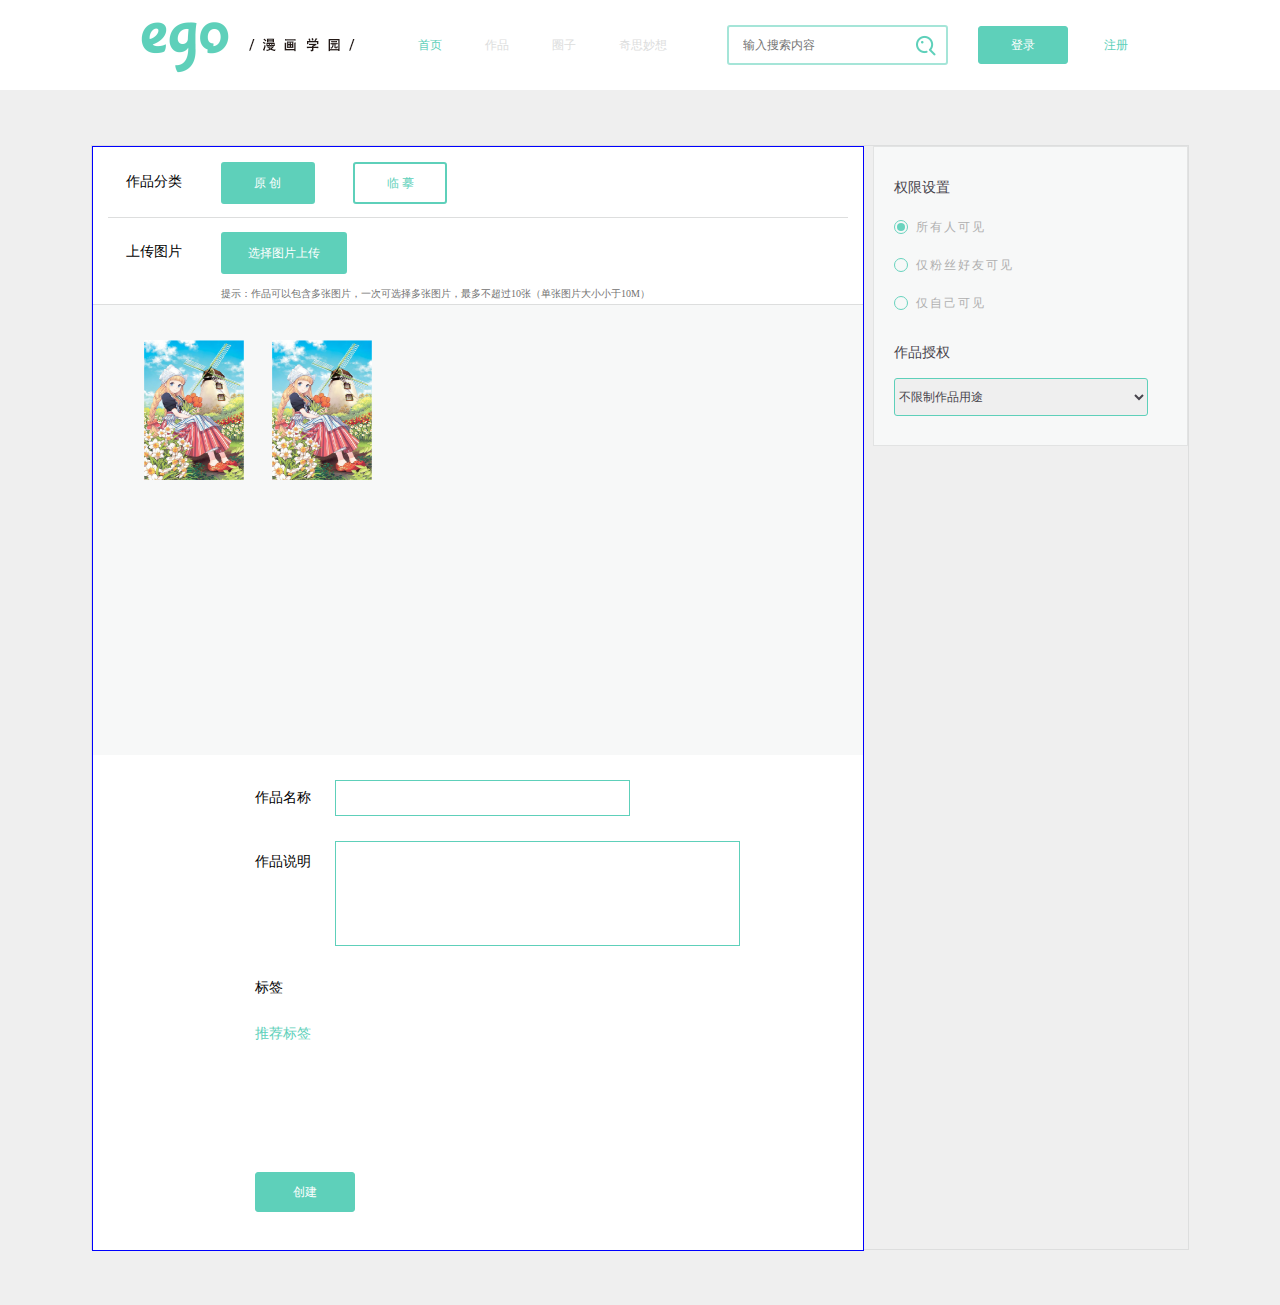
<file: html/works/create.html>
<!DOCTYPE html>
<html>
<head>
    <meta charset="utf-8">
    <meta name="viewport" content="user-scalable=no, width=device-width">
    <meta name="description" content="ego"/>
    <meta name="keywords" content="ego"/>
    <title>ego</title>
    <link href="../../common/base.css" rel="stylesheet"/>
    <link href="../../page/works/create.css" rel="stylesheet"/>
</head>
<body>
	<!-- 顶栏 -->
<div class="g-header" id="g-header">
	<div class="container">
		<img class="logo" src="../../res/logo.png">
		<div class="m-tabs m-tabs-1" id="hdtabs">
			<ul class="f-cb">
				<li class="z-active"><a href="/index">首页</a></li>
				<li><a href="/works">作品</a></li>
				<li><a href="javascript:void">圈子</a></li>
				<li><a href="javascript:void">奇思妙想</a></li>
			</ul>
		</div>
		<!-- 搜索框 -->
		<form action="/search" id="search" method="GET">
			<div class="u-search u-search-1">
				<input type="text" id="keyword" name="keyword" placeholder="输入搜索内容">
				<button class="u-icon-search" type="submit"></button>
			</div>
		</form>	
		<!-- 登录状态 -->
		<div class="guest" id="guest">
			<button class="u-btn u-btn-primary u-btn-lg" id="login">登录</button>
			<button class="u-btn u-btn-lg u-btn-link" id="register">注册</button>
		</div>
		<!-- 用户信息 -->
		<div class="m-user hide" id="userdropdown">
			<div class="user_info">
				<span class="user_avatar">
					<img src="/res/images/avatar.png" alt="">
				</span>
				<span>
					<span class="user_name">IamAmber</span>
					<span class="u-icon" id="sex"></span>
				</span>
				<span class="u-icon u-icon-down"></span>
			</div>				
			<ul class="user_list">
				<li>个人中心</li>
				<li>信息</li>
				<li>设置</li>
				<li id="logout">退出帐号</li>
			</ul>
		</div>
	</div>
</div>

<!-- 主体 -->
<form class="g-body">
<div class="g-main">
	<div class="g-head">
		<div class="classify">
			<div class="u-cnt">作品分类
				<label>
					<input type="radio" name="category" id="original" value="0" checked>
					<span class="u-btn">原 创</span>
				</label>
				<label>
					<input type="radio" name="category" id="imitate" value="1">
					<span class="u-btn">临 摹</span>
				</label>
			</div>
			<div class="m-upload">上传图片
				<label  class="u-btn" for="upload-file" >选择图片上传	</label>
				<div class="progress">
					<progress id="fileUploadPro" value="0" max="0"></progress>
					<em id="progressInfo"></em>					
				</div>
				<input type="file" accept="image/*" id="upload-file" multiple></input>	
				<span>提示：作品可以包含多张图片，一次可选择多张图片，最多不超过10张（单张图片大小小于10M）</span>
			</div>
		</div>			
	</div>
	<div class="showImg" id="showImg">

		<li class="imgItem">			
			<i class="u-icon u-icon-delete"></i>
			<img src="../../res/images/perfect1.png" alt="">
			<span class="u-btn">设为封面</span>
		</li>
		<li class="imgItem">			
			<i class="u-icon u-icon-delete"></i>
			<img src="../../res/images/perfect1.png" alt="">
			<span class="u-btn">设为封面</span>
		</li>
	</div>
	<fieldset class="workInfo">
		<div  class="workName">
			<label for="workName">作品名称</label>
			<input type="text" name="workName" id="workName">
			<span class="errormsg" style="opacity: 0;">请取一个名字！</span>
		</div>
		<div  class="describe">
			<label for="describe">作品说明</label>
			<textarea type="text" name="describe" id="describe"></textarea>
		</div>
		<div  class="tags">
			<label>标签</label>
			<div id="tag-contain" class="tag-contain"></div>
		</div>
		<div class="recommend">
			<label>推荐标签</label>
			<div id="recommend"></div>
		</div>
		<button class="build" id="create">创建</button>
		<!-- <div id="tag-contain"></div> -->
		<!-- <ul class="m-tag">
			<li class="tag">
				<button class="close">x</button>
				<span>少女系</span>
			</li>
			<li class="tag tag-add focused">
				<input type="text" class="u-inp">
				<span class="txt">+ 自定义标签</span>
			</li>
		</ul>		 -->
	</fieldset>
</div>

<div class="g-side">
	<div>
	<fieldset>
		<legend>权限设置</legend>
		<div class="m-privilege">
			<label class="u-radio">
				<input name="privilege"  type="radio" value="0" checked>
				<i class="u-icon-radio"></i>
				<i class="u-icon-radiochecked"></i>
				<span>所有人可见</span>
			</label>
			<label class="u-radio">
				<input name="privilege"  type="radio" value="1">
				<i class="u-icon-radio"></i>
				<i class="u-icon-radiochecked"></i>
				<span>仅粉丝好友可见</span>
			</label>
			<label class="u-radio">
				<input name="privilege"  type="radio" value="2">
				<i class="u-icon-radio"></i>
				<i class="u-icon-radiochecked"></i>
				<span>仅自己可见</span>
			</label>		
		</div>
		<legend>作品授权</legend>
		<select class="authorization" name="authorization" id="authorization">
			<option value="0">不限制作品用途</option>
			<option value="1">转发注明，禁止商用</option>
		</select>		
	</fieldset>		
	</div>
</div>
</form>

<script src="../../page/index.js"></script>
<script src="../../page/works/create.js"></script>
</body>
</html>
</file>
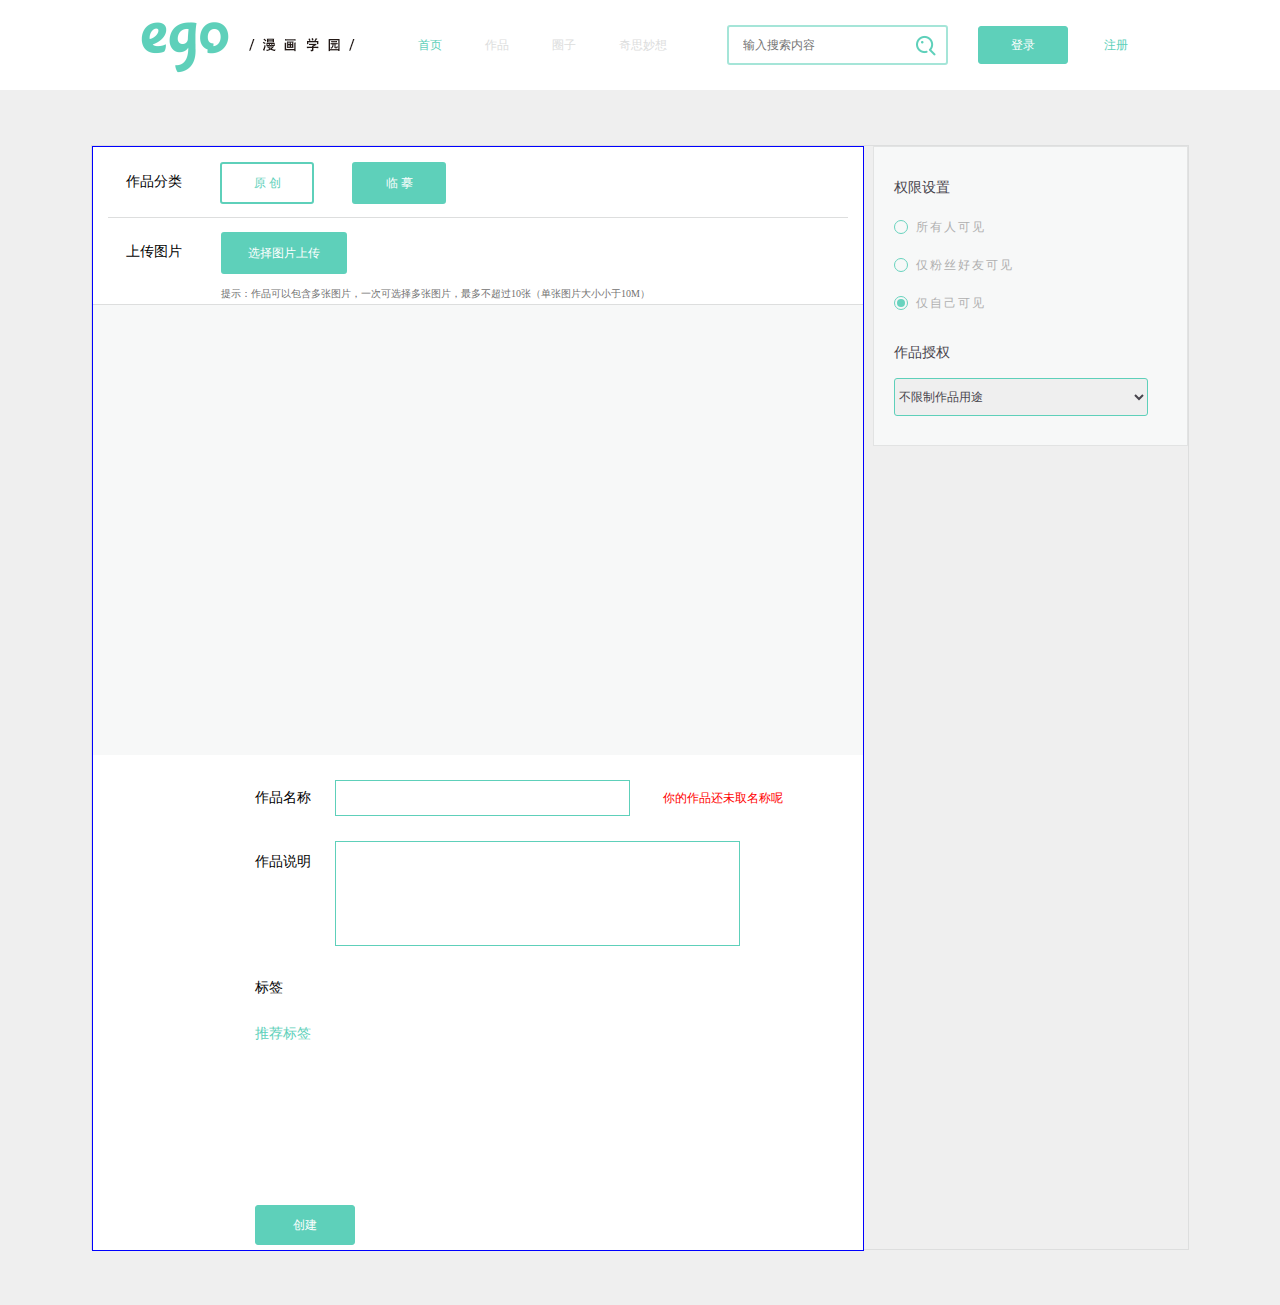
<file: html/works/detail.html>
<!DOCTYPE html>
<html>
<head>
    <meta charset="utf-8">
    <meta name="viewport" content="user-scalable=no, width=device-width">
    <meta name="description" content="ego"/>
    <meta name="keywords" content="ego"/>
    <title>ego</title>
    <link href="../../common/base.css" rel="stylesheet"/>
    <!-- <link href="../../page/index.css" rel="stylesheet"/> -->
    <link href="../../page/works/detail.css" rel="stylesheet"/>
</head>
<body>
<!-- 顶栏 -->
<div class="g-header" id="g-header">
	<div class="container">
		<img class="logo" src="../../res/logo.png">
		<div class="m-tabs m-tabs-1" id="hdtabs">
			<ul class="f-cb">
				<li class="z-active"><a href="/index">首页</a></li>
				<li><a href="/works">作品</a></li>
				<li><a href="javascript:void">圈子</a></li>
				<li><a href="javascript:void">奇思妙想</a></li>
			</ul>
		</div>
		<!-- 搜索框 -->
		<form action="/search" id="search" method="GET">
			<div class="u-search u-search-1">
				<input type="text" id="keyword" name="keyword" placeholder="输入搜索内容">
				<button class="u-icon-search" type="submit"></button>
			</div>
		</form>	
		<!-- 登录状态 -->
		<div class="guest" id="guest">
			<button class="u-btn u-btn-primary u-btn-lg" id="login">登录</button>
			<button class="u-btn u-btn-lg u-btn-link" id="register">注册</button>
		</div>
		<!-- 用户信息 -->
		<div class="m-user hide" id="userdropdown">
			<div class="user_info">
				<span class="user_avatar">
					<img src="/res/images/avatar.png" alt="">
				</span>
				<span>
					<span class="user_name">IamAmber</span>
					<span class="u-icon" id="sex"></span>
				</span>
				<span class="u-icon u-icon-down"></span>
			</div>				
			<ul class="user_list">
				<li>个人中心</li>
				<li>信息</li>
				<li>设置</li>
				<li id="logout">退出帐号</li>
			</ul>
		</div>
	</div>
</div>

<!-- 主体 -->
<form class="g-body">
<div class="g-main">
	<div class="g-head">
		<div class="classify">
			<div class="u-cnt">作品分类
				<label>
					<input type="radio" name="category" value="0" checked>
					<span class="u-btn">原 创</span>
				</label>
				<label>
					<input type="radio" name="category" value="1" checked>
					<span class="u-btn">临 摹</span>
				</label>
			</div>
			<div class="m-upload">上传图片
				<label  class="u-btn" for="upload-file" >选择图片上传	</label>
				<div class="progress">
					<progress id="fileUploadPro" value="0" max="0"></progress>
					<em id="progressInfo"></em>					
				</div>
				<input type="file" accept="image/*" id="upload-file" multiple></input>	
				<span>提示：作品可以包含多张图片，一次可选择多张图片，最多不超过10张（单张图片大小小于10M）</span>
			</div>
		</div>			
	</div>
	<div class="showImg" id="showImg">
		<!-- <li class="imgItem">			
			<i class="u-icon u-icon-delete"></i>
			<img src="../../res/images/perfect1.png" alt="">
				<label>
					<input type="radio" name="cover">
					<span class="setCover">设为封面</span>
					<span class="cancelCover">取消封面</span>
				</label>
		</li>
		<li class="imgItem">			
			<i class="u-icon u-icon-delete"></i>
			<img src="../../res/images/perfect1.png" alt="">
				<label>
					<input type="radio" name="cover">
					<span class="setCover">设为封面</span>
					<span class="cancelCover">取消封面</span>
				</label>
		</li>
		<li class="imgItem">			
			<i class="u-icon u-icon-delete"></i>
			<img src="../../res/images/perfect1.png" alt="">
			<span class="u-btn">设为封面</span>
		</li>
		<li class="imgItem">			
			<i class="u-icon u-icon-delete"></i>
			<img src="../../res/images/perfect1.png" alt="">
			<span class="u-btn">设为封面</span>
		</li>
		<li class="imgItem">			
			<i class="u-icon u-icon-delete"></i>
			<img src="../../res/images/perfect1.png" alt="">
			<span class="u-btn">设为封面</span>
		</li>
		<li class="imgItem">			
			<i class="u-icon u-icon-delete"></i>
			<img src="../../res/images/perfect1.png" alt="">
			<span class="u-btn">设为封面</span>
		</li>
		<li class="imgItem">			
			<i class="u-icon u-icon-delete"></i>
			<img src="../../res/images/perfect1.png" alt="">
			<span class="u-btn">设为封面</span>
		</li>
		<li class="imgItem">			
			<i class="u-icon u-icon-delete"></i>
			<img src="../../res/images/perfect1.png" alt="">
			<span class="u-btn">设为封面</span>
		</li>
		<li class="imgItem">			
			<i class="u-icon u-icon-delete"></i>
			<img src="../../res/images/perfect1.png" alt="">
			<span class="u-btn">设为封面</span>
		</li>
		<li class="imgItem">			
			<i class="u-icon u-icon-delete"></i>
			<img src="../../res/images/perfect1.png" alt="">
			<span class="u-btn">设为封面</span>
		</li>
		<li class="imgItem">			
			<i class="u-icon u-icon-delete"></i>
			<img src="../../res/images/perfect1.png" alt="">
			<span class="u-btn">设为封面</span>
		</li> -->
	</div>
	<fieldset class="workInfo">
		<div  class="workName">
			<label for="workName">作品名称</label>
			<input type="text" name="workName" id="workName">
			<span class="errormsg">你的作品还未取名称呢</span>
		</div>
		<div  class="describe">
			<label for="describe">作品说明</label>
			<textarea type="text" name="describe" id="describe"></textarea>
		</div>
		<div  class="tags">
			<label>标签</label>
			<div id="tag-contain" class="tag-contain"></div>
		</div>
		<div class="recommend">
			<label>推荐标签</label>
			<div id="recommend"></div>
		</div>
		<button class="build">创建</button>
		<!-- <div id="tag-contain"></div> -->
		<!-- <ul class="m-tag">
			<li class="tag">
				<button class="close">x</button>
				<span>少女系</span>
			</li>
			<li class="tag tag-add focused">
				<input type="text" class="u-inp">
				<span class="txt">+ 自定义标签</span>
			</li>
		</ul>		 -->
	</fieldset>
</div>

<div class="g-side">
	<div>
	<fieldset>
		<legend>权限设置</legend>
		<div class="m-authority">
			<label class="u-radio">
				<input id="all" name="authority"  type="radio" value="0" checked>
				<i class="u-icon-radio"></i>
				<i class="u-icon-radiochecked"></i>
				<span>所有人可见</span>
			</label>
			<label class="u-radio">
				<input id="all" name="authority"  type="radio" value="1" checked>
				<i class="u-icon-radio"></i>
				<i class="u-icon-radiochecked"></i>
				<span>仅粉丝好友可见</span>
			</label>
			<label class="u-radio">
				<input id="all" name="authority"  type="radio" value="2" checked>
				<i class="u-icon-radio"></i>
				<i class="u-icon-radiochecked"></i>
				<span>仅自己可见</span>
			</label>		
		</div>
		<legend>作品授权</legend>
		<select class="accredit" name="accredit" id="accredit">
			<option>不限制作品用途</option>
			<option>不限制作品用途</option>
			<option>不限制作品用途</option>
		</select>		
	</fieldset>		
	</div>
</div>
</form>

<script src="../../page/index.js"></script>
<script src="../../page/works/detail.js"></script>
</body>
</html>
</file>
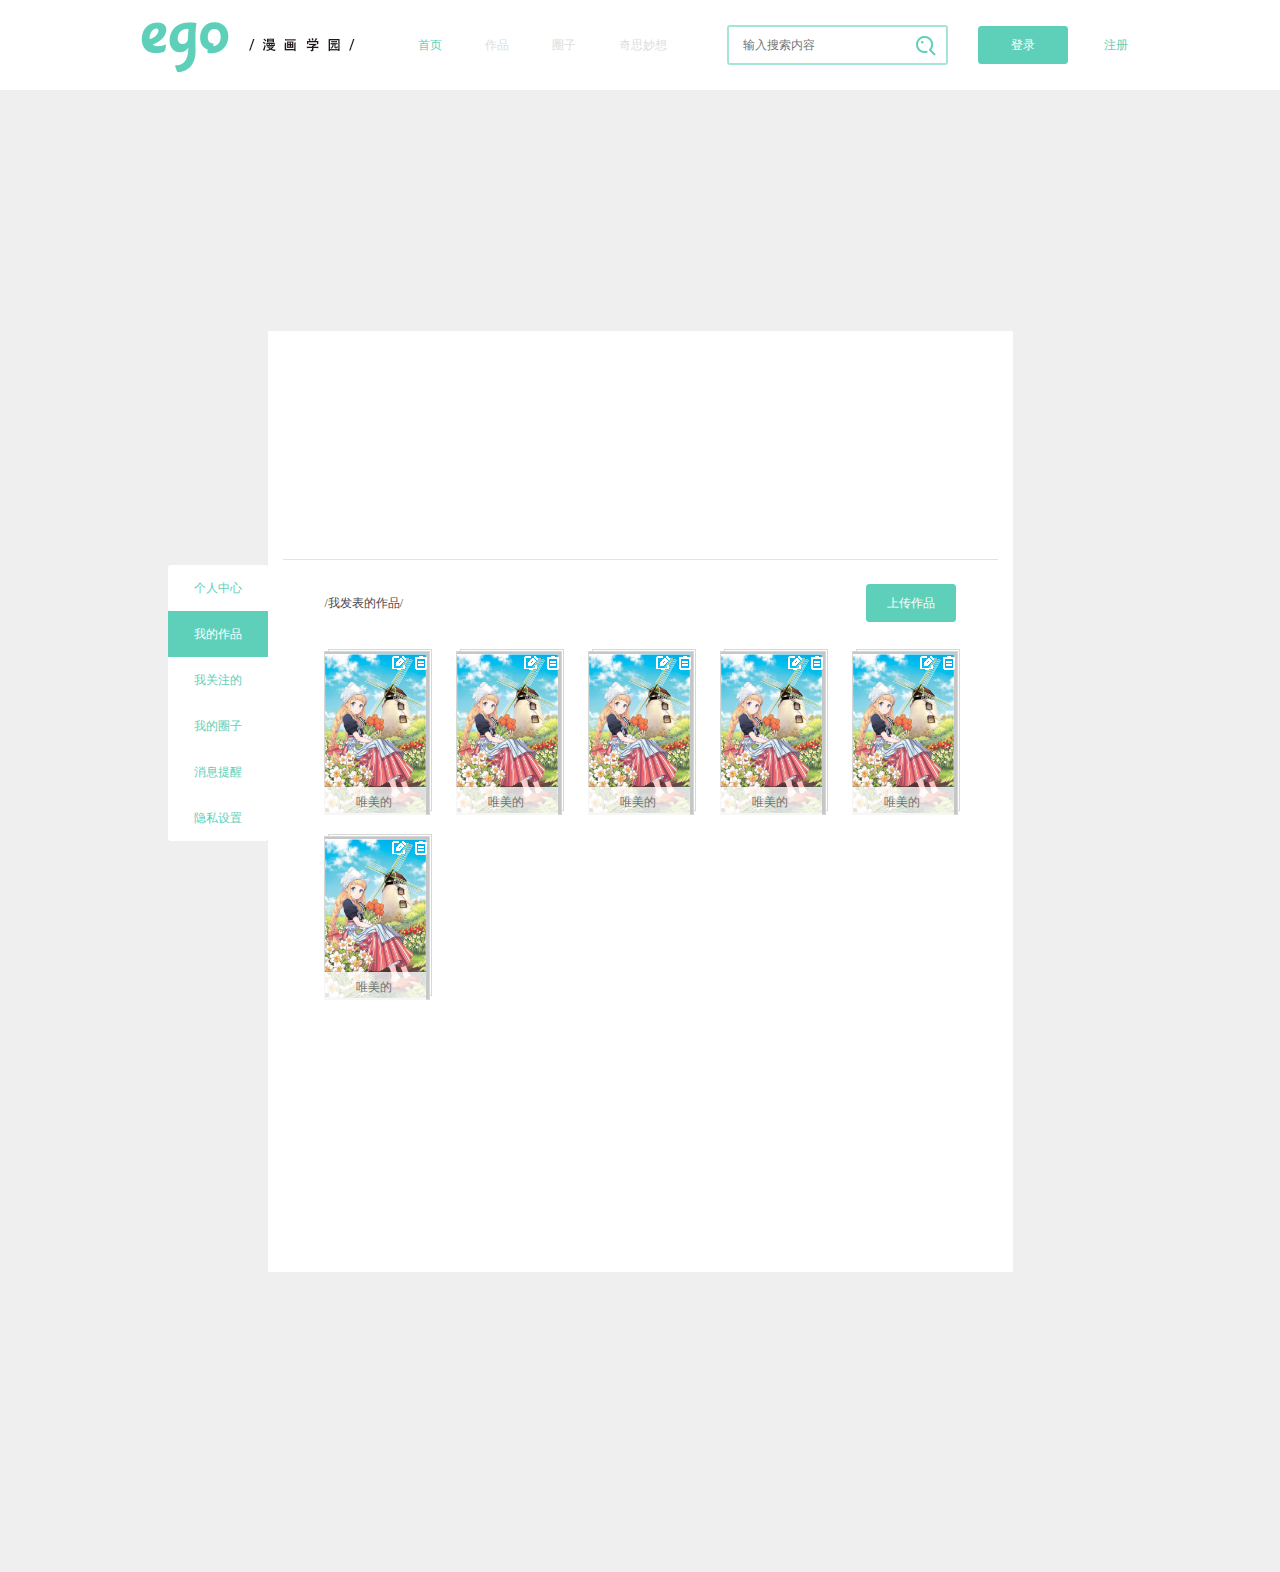
<file: html/works/list.html>
<!DOCTYPE html>
<html>
<head>
    <meta charset="utf-8">
    <meta name="viewport" content="user-scalable=no, width=device-width">
    <meta name="description" content="ego"/>
    <meta name="keywords" content="ego"/>
    <title>ego</title>
    <link href="../../common/base.css" rel="stylesheet"/>
    <link href="../../page/works/list.css" rel="stylesheet"/>
    <script src="../../common/md5.js"></script>
    <script src="../../common/address_codes.js"></script>
		<script src="../../common/handlebars-v4.0.11.js"></script>
		<script src="../../page/index.js"></script>
</head>
<body>
	<!-- 顶栏 -->
	<div class="g-header" id="g-header">
		<div class="container">
			<img class="logo" src="../../res/logo.png">
			<div class="m-tabs m-tabs-1" id="hdtabs">
				<ul class="f-cb">
					<li class="z-active"><a href="../index.html">首页</a></li>
					<li><a href="#">作品</a></li>
					<li><a href="javascript:void">圈子</a></li>
					<li><a href="javascript:void">奇思妙想</a></li>
				</ul>
			</div>
			<!-- 搜索框 -->
			<form action="/search" id="search" method="GET">
				<div class="u-search u-search-1">
					<input type="text" id="keyword" name="keyword" placeholder="输入搜索内容">
					<button class="u-icon-search" type="submit"></button>
				</div>
			</form>	
			<!-- 登录状态 -->
			<div class="guest" id="guest">
				<button class="u-btn u-btn-primary u-btn-lg" id="login">登录</button>
				<button class="u-btn u-btn-lg u-btn-link" id="register">注册</button>
			</div>
			<!-- 用户信息 -->
			<div class="m-user hide" id="userdropdown">
				<div class="user_info">
					<span class="user_avatar">
						<img src="../../res/images/avatar.png" alt="">
					</span>
					<span>
						<span class="user_name">IamAmber</span>
						<span class="u-icon u-icon-female" id="sex"></span>
					</span>
					<span class="u-icon u-icon-down"></span>
				</div>				
				<ul class="user_list">
					<li>个人中心</li>
					<li>信息</li>
					<li>设置</li>
					<li id="logout">退出帐号</li>
				</ul>
			</div>
		</div>
	</div>
	<!-- banner -->
	<div class="g-banner">
	</div>
	<div class="g-body">
		<div class="g-profile">			
		</div>
		<div class="g-main">
			<div class="m-aside">
				<ul>
					<li>个人中心</li>
					<li class="active">我的作品</li>
					<li>我关注的</li>
					<li>我的圈子</li>
					<li>消息提醒</li>
					<li>隐私设置</li>
				</ul>
			</div>
			<div class="g-wrap">
				<div class="works-top">
					<span>/我发表的作品/</span>
					<button class="u-btn u-btn-primary" id="upload">上传作品</button>
				</div>
				<ul class="m-works" id="myworks">					
					<li class="item">
						<a href="#">
							<img src="../../res/images/perfect1.png" alt="作品默认封面">
							<h3>唯美的</h3>
						</a>
						<div class="icons">
							<i class="u-icon u-icon-edit"></i>
							<i class="u-icon u-icon-delete"></i>
						</div>
					</li>
					<li class="item">
						<a href="#">
							<img src="../../res/images/perfect1.png" alt="作品默认封面">
							<h3>唯美的</h3>
						</a>
						<div class="icons">
							<i class="u-icon u-icon-edit"></i>
							<i class="u-icon u-icon-delete"></i>
						</div>
					</li>
					<li class="item">
						<a href="#">
							<img src="../../res/images/perfect1.png" alt="作品默认封面">
							<h3>唯美的</h3>
						</a>
						<div class="icons">
							<i class="u-icon u-icon-edit"></i>
							<i class="u-icon u-icon-delete"></i>
						</div>
					</li>
					<li class="item">
						<a href="#">
							<img src="../../res/images/perfect1.png" alt="作品默认封面">
							<h3>唯美的</h3>
						</a>
						<div class="icons">
							<i class="u-icon u-icon-edit"></i>
							<i class="u-icon u-icon-delete"></i>
						</div>
					</li>
					<li class="item">
						<a href="#">
							<img src="../../res/images/perfect1.png" alt="作品默认封面">
							<h3>唯美的</h3>
						</a>
						<div class="icons">
							<i class="u-icon u-icon-edit"></i>
							<i class="u-icon u-icon-delete"></i>
						</div>
					</li>
					<li class="item">
						<a href="#">
							<img src="../../res/images/perfect1.png" alt="作品默认封面">
							<h3>唯美的</h3>
						</a>
						<div class="icons">
							<i class="u-icon u-icon-edit"></i>
							<i class="u-icon u-icon-delete"></i>
						</div>
					</li>																
				</ul>
			</div>
			<div id="pagination">
			</div>
		</div>
	</div>

<script src="../../page/works/list.js"></script>

</body>
</html>
</file>
<file: common/base.css>
html,body,h1,h2,h3,h4,h5,h6,div,dl,dt,dd,ul,ol,li,p,blockquote,pre,hr,figure,table,caption,th,td,form,fieldset,legend,input,button,textarea,menu{margin:0;padding:0;}
header,footer,section,article,aside,nav,hgroup,address,figure,figcaption,menu,details{display:block;}
table{border-collapse:collapse;border-spacing:0;}
caption,th{text-align:left;font-weight:normal;}
html,body,fieldset,img,iframe,abbr{border:0;}
i,cite,em,var,address,dfn{font-style:normal;}
[hidefocus],summary{outline:0;}
ul li{list-style:none;}
h1,h2,h3,h4,h5,h6,small{font-size:100%;}
sup,sub{font-size:83%;}
pre,code,kbd,samp{font-family:inherit;}
q:before,q:after{content:none;}
textarea{overflow:auto;resize:none;}
label,summary{cursor:default;}
a,button{cursor:pointer;}
h1,h2,h3,h4,h5,h6,em,strong,b{font-weight:normal;}
del,ins,u,s,a,a:hover{text-decoration:none;}
body,textarea,input,button,select,keygen,legend{font:12px/1.5 'microsoft yahei';color:#47444C;outline:0;}
body{background:#efefef;}
a{list-style: none;}
img{vertical-align: middle;}

.u-btn{
	display: inline-block;
	width: 62px; height: 26px;
	color: #5ed0ba;
	border: 1px solid #5ed0ba;
	border-radius: 3px;
	background-color: rgba(255,255,255,0);
	font-size: 12px;
	cursor: pointer;
}
.u-btn-primary{
	color: #fff;
	background-color: #5ed0ba;
}
.u-btn-link{
	color: #5ed0ba;
	background-color: #fff;
	border:1px solid #fff;
}
.u-btn-lg{
	width: 90px;
	height: 38px;
}
.u-btn.z-follow:hover:after{
	display: inline-block;
	content: "取消关注";
	position: absolute;
	left: 0; top: 0;
	width: 60px; height: 24px;
	line-height: 24px;
	border-radius: 1px;
	color:#fff;
	background: #5ed0ba;
	vertical-align: middle;
	z-index: 10;

}
.u-btn-block{
	width: 100%; height: 40px; 
}
/*icon组件*/
.u-icon{
	display: inline-block;
	width: 46px; height: 40px;
	font-size: 0;
	line-height: 0;
	vertical-align: middle;
	background:url(../res/images/main-icon.png);			
}
.u-icon-search{
	background: url(../res/search-icon.png);
	width: 20px;
	height: 34px;
	right: -30px;
	position: absolute; 
	bottom: 3px;
	right: 12px;
	border: none;
}
.u-icon-diamond{
	background-position:-276px 0px; 
}
.u-icon-heart{
	background-position:-92px 0px;
}
.u-icon-pen{
	background-position:-46px 0px;
}
.u-icon-clock{
	background-position:-138px 0px;
}
.u-icon-daily{
	background-position:-184px 0px;
}
.u-icon-star{
	background-position:-230px 0px;
}
.u-icon-right{
	width: 31px; height: 31px;
	background-position: -362px 0;
}
.u-icon-bottom{
	width: 31px; height: 31px;
	background-position: -325px 0;
}
.u-icon-ok{
	width: 9px; height: 9px;
	background-position: -451px 0px;
}
.u-icon-plus{
	width: 9px; height: 9px;
	background-position: -451px -31px;
}
.u-icon-female{
	display: inline-block;
	width: 11px; height: 18px;
	background-position: -439px 0px;
}
.u-icon-male{
	display: inline-block;
	width: 11px; height: 18px;
	background-position: -439px -20px;
}
.u-icon-down{
	display: inline-block;
	width: 16px; height: 18px;
	background-position: -421px 0;
	margin-left: 5px;
}

.u-icon-checkbox{
	display: inline-block;
	width: 11px; height: 11px;
	border: 1px solid #68d3be;
	border-radius: 1px;
	vertical-align: middle;
}
.u-icon-checkboxchecked{
	width: 13px; height: 13px;
	background-position: -420px -27px;
}
.u-icon-error{
	width: 13px; height: 13px;
	background-position: -406px -27px;
}
.u-icon-close{
	display: block;
	position: absolute;
	top: 5px; right: 5px;
	width: 18px; height: 18px;
	transform: rotateZ(45deg);
	cursor: pointer;
	z-index: 100;
}
.u-icon-close:before{
	content: '';
	position: absolute;
	height: 2px; width:18px;
	background-color: #c0c0c1;
	border-radius: 1px;
	top: 50%;
	transform: translateY(-50%);
	z-index: 100;
}
.u-icon-close:after{
	content: '';
	position: absolute;
	height: 18px; width:2px;
	background-color: #c0c0c1;
	border-radius: 1px;
	left: 50%;
	transform: translateX(-50%);
	z-index: 100;
}
.u-icon-radio{
	position: relative; top: -1px;
	display: inline-block;
	width: 12px; height: 12px;
	border: 1px solid #68d3be;
	border-radius: 50%;
	vertical-align: middle;
}
.u-icon-radiochecked{
	display: none;
	position: relative; top: -1px;
	width: 12px; height: 12px;
	border: 1px solid #68d3be;
	border-radius: 50%;
	vertical-align: middle;
}
.u-icon-radiochecked::after{
	content: '';
	display: inline-block;
	position: absolute;
	top: 50%; left: 50%;
	transform: translate(-50%,-50%);
	width: 8px; height: 8px;
	background-color: #68d3be;
	border-radius: 50%;
}
.u-icon-dropdown{
	position: absolute; right: 6px; top: 10px;
	font-size: 0; line-height: 0;
	border-bottom: 4px solid #68d3be;
	border-left:  4px solid #68d3be;
	border-right: 4px solid #fff;
	border-top: 4px solid #fff;
	transform: rotateZ(-45deg);
}
.u-icon-address{
	display: inline-block;
	width:12px; height: 16px;
	background-position:-393px -24px;
}
.u-icon-delete{
	display: inline-block;
	width: 14px; height: 14px;
	background-position: -462px 0;
}
.u-icon-edit{
	display: inline-block;
	width: 14px; height: 14px;
	background-position: -462px -27px;
}
.u-btn-ok,.u-btn-quit{
	display: inline-block;
	cursor: pointer;
	width: 80px; height: 30px;
}

/*modal模块*/
.m-modal{
	position: fixed;
	left: 50%; top: 50%;
	transform: translate(-50%,-50%);
	padding:0px 15px;
	background: #fff;
	font-size: 12px;
}
.m-modal .basic{width: 320px}
.m-modal .head-content{
	display: block;
	line-height: 36px;
	font-size: 15px;
	color: #5ed0ba;
	border-bottom: 1px solid #eee;
}
.m-modal .content{
	display: block;
	text-align: center;
	font-size: 14px;
	padding-top: 22px;
}
.m-modal .content i{
	color: #5ed0ba;
}
.m-modal .btnWrap{
	padding: 20px;
	text-align: center;
}
.m-modal .u-btn-quit{
	margin-left: 30px;
}
.m-modal-2{
	padding:35px 32px;
}
.m-modal-1{
	font-size: 12px;
	padding: 25px 135px 40px 125px;
}
.modal_head {padding-bottom: 10px;}
.modal_head_1{padding: 0;}
.modal_head img{
	position: relative;
	left: -40px;
}
.modal_head strong{
	font-size: 18px;
	color: #87dac9;
	padding-top:0; 
	line-height: 40px;
}
.modal_head span{
	float: right;
	line-height: 40px;
}
.modal_head a{
	color: #86dbcb;
}
.m-form{
	position: relative;
	width: 340px;
}
.m-form-1{
	width: 342px; 
}
#captchimg{
	position: absolute;
	top: 1px; right: 1px;
	border-top-right-radius: 2px;
	border-bottom-right-radius: 2px;
	border-left: 1px solid #86dbcb;
	width: 95px; height: 40px;
}
.u-formitem{display: block;}
.u-formitem input{
	display: block;
	width: 100%;
	border: 1px solid #86dbcb;
	border-radius: 3px;
	line-height: 40px;
	box-sizing: border-box;
	margin: 10px 0; 
	padding: 0 18px;
	color: #7e7d7d;
}
.u-formitem{
	margin: 11px 0;
}
.u-formitem-1 label{
	line-height: 40px;
	letter-spacing: 2px;
}
.u-formitem-1 label>div{
	display: inline-block;
	float: right;
	position: relative;
}
.u-formitem-1 input{ 
	box-sizing: border-box;
	display: inline-block;
	float: right;
	width: 265px;
	margin: 0;
	padding-left: 12px;
}

.u-formitem input::placeholder{color: #86dbcb;}
.u-formitem-1 input::placeholder{color: #b5b5b6; font-size: 12px;}
.u-formitem-2{margin-bottom: 35px;}
.u-formitem .forget{float: right;}
.u-checkbox{
	display: inline-block;
}
.u-checkbox input{display: none}
.u-checkbox .u-icon-checkboxchecked{display: none}
.u-checkbox input[type="checkbox"]:checked~.u-icon-checkboxchecked{display: inline-block;}
.u-checkbox input[type="checkbox"]:checked~.u-icon-checkbox{display: none;}
.u-checkbox span{
	vertical-align: middle;
	margin-left: 6px;
}
.u-checkbox-agreement{
	position: relative;
	bottom: 8px;
	margin-bottom: 3px;
}
.u-checkbox-agreement span{
	color: #2ea7e0;
	vertical-align: middle;
	line-height: 15px;
}

.u-error{
	position: absolute;
	bottom: 50px;
	display: block;
	color: #e83828;
	font-size: 12px;
}
.u-error span{vertical-align: middle}
.u-error span+span{margin-left: 6px;}

.m-modal .u-radio{
	display: inline-block;
	width: 58px;
	margin-left: 70px;
}
.m-modal .u-radio input{display: none;}
.m-modal .u-radio input[type='radio']:checked~.u-icon-radio{
	display: none;	
}
.m-modal .u-radio input[type='radio']:checked~.u-icon-radiochecked{
	display: inline-block;	
}
.m-modal .u-radio span{float: right; letter-spacing: 3px;}
.m-modal .formitem_ct{
	display: inline-block;
	float: right;
}
.m-select{
	position: relative;
	display: inline-block;
	width:80px; height: 40px;
	border: 1px solid #86dbcb;
	border-radius: 3px;
	line-height: 38px;
	font-size: 12px;
}
.m-select .select_hd{
	overflow: hidden;
	text-overflow: ellipsis;
}
.m-select .select_val{	
	padding: 0 10px;
	width: 80px;
	white-space: nowrap;
}
.m-select+.m-select{ margin-left:9px; }
.m-select .select_opt{
	position: absolute;
	left:-1px;
	min-width: 80px;
	background: #fff;
	border: 1px solid #86dbcb;
	line-height: 30px;
	max-height: 150px;
	overflow-y: auto;
	text-indent: 10px;
	white-space: nowrap;
	z-index: 5;
}
.m-select .select_opt li:hover{
	background: #ddd;
}
.hide{display: none;}
</file>
<file: page/works/create.css>
/*顶栏样式*/
/*tab模块*/
.g-header .container{display: flex; align-items: center; width: 1080px;height: 100%; margin: auto;}
.m-tabs{
	position: relative;
	display: inline-block;
}
.m-tabs ul>li{
	display: inline-block;	
	padding: 13px 20px;
	font-size: 12px;
	cursor: pointer;
	list-style: none;	
	color: #dcdddd;
}
#subtabs ul>li{
	padding: 0 20px;
}
.m-tabs a{
	display: block;
	color: inherit;
}
.m-tabs li.z-active{
	color: #5ed0ba;
}
.m-tabs .tabs_track{
	position: absolute;
	bottom: 0;
	height: 4px;
	width: 100%;
	border-radius: 2px;
	background-color: #dcdddd;
}
.m-tabs .tabs_thumb{
	position: absolute;
	height: 4px;
	border-radius: 2px;
	background-color: #5ed0ba;
	transition: ease 0.1s;
	width: 68px;
	left: 0;
}
.m-tab-1{
	top: 50%;
	transform: translateY(-50%);
}
/*search组件*/
#search{	
	display: inline-block;
	margin-left: 40px;
	margin-right: 30px;
}
.u-search{
	position: relative;
}
.u-search input{
	padding: 0 10px 0 14px;
	width: 193px;
	height: 36px;
	border: solid 2px #a5e5d8;
	border-radius: 3px;
	font-size: 12px;
	color: #898989;
}
.u-search .search-btn{
	background: url(../res/search-icon.png);
	width: 20px;
	height: 34px;
	right: -30px;
	position: absolute; 
	bottom: 3px;
	right: 12px;
	border: none;
}


/*user组件*/
.g-header {height:90px; background-color: #fff;}
.m-user{
	position: relative;
	width: 190px;
	height: 100%;
	font-size: 15px;
}
.m-user .user_info{
	padding: 0 10px;
	height: 100%;
	line-height: 90px;
}
.m-user span{
	display: inline-block;
	vertical-align: middle;
}
.m-user .user_avatar img{
	font-size: 0;
	display: inline-block;
	vertical-align: middle;	
}
.m-user .user_name{
	max-width: 64px;
	overflow: hidden;
	white-space: nowrap;
	text-overflow: ellipsis;
	font-weight: bold;
	padding-left: 8px;
}
.m-user .user_list{
	display: none;
	position: absolute;
	top:90px;
	left: 0;	
	background-color: #fff;
	width: 188px;
	line-height: 50px;
}
.m-user:hover .user_list{
	display: block;
	border: 1px solid #ccc;
	border-top: none;
}
.m-user:hover .user_info{
	border: 1px solid #ccc;
	border-bottom: none;
}
.m-user .user_list li{
	padding-left: 60px;
	display: block;
	z-index: 10;
}
.m-user .user_list li:hover{
	background-color: #eee;
}
/*banner组件*/
.g-banner {height: 356px; width: 100%; position: relative; z-index: -3}
.m-slider{
	position: relative;
	overflow: hidden;
	height: 360px;
}
.m-slider .slider_img{
	position: absolute;
	top: 50%;
	left: 50%;
	transition: opacity ease .5s;
	opacity: 0;
}
.m-slider .slider_img img{
	transform: translate(-50%,-50%);	
}
.m-slider .m-cursor{
	position: absolute;
	bottom: 14px;left:50%;
	transform: translateX(-50%);
	display: table-cell;
	padding: 0 10px;
	height: 20px;
	line-height: 20px;
	font-size: 0;
	border-radius: 8px;
	background-color: rgba(255,255,255,.3);
}
.m-slider .m-cursor li{
	display: inline-block;
	width: 10px; height: 10px;
	vertical-align: middle;
	margin: auto 5px;
	border-radius: 5px;
	background-color: rgb(255,255,255);
	cursor: pointer;
}
.m-slider .m-cursor .z-active{
	background-color: #5ed0ba;
}

/*分页样式*/
.m-pagination{
	display: block;
	position: relative;
	bottom: -30px;
	left: 50%;
	transform: translateX(-50%);
	float: left;
	color: #5ed0ba;
	text-align: center;

}
.m-pagination li{
	float: left;
	padding: 0 14px;
	height: 33px;
	line-height: 33px;
	vertical-align: middle;
	cursor: pointer;
}
.m-pagination .active{
	background: url(../../res/images/paging.png) no-repeat 50% 50%;
	color: #fff;
}
.m-pagination .disabled{
	cursor: not-allowed;
	color: #ccc;
}
/*顶栏样式结束*/

.g-body{
	width: 1098px; height: 1105px;
	border: 1px solid #dddede;
	box-sizing: border-box;
	margin: 55px auto;
	color: black;
}
.g-main{
	font-size: 14px;
	width: 770px; height: 100%;
	border: 1px solid blue;
	float: left;
	background: #fff;
	overflow: hidden;
}
.g-side{
	width: 315px; height: 100%;
	float: right;
}
.g-head{
	position: relative;
	height: 157px;
	border-bottom: 1px solid #dddede;
	background: #fff;	
	padding: 0 15px;
}
.g-head .classify{
	height: 70px;
	line-height: 70px;
	padding-left: 18px;
	border-bottom: 1px solid #dddede;
}
.classify .u-btn{
	display: inline-block;
	height: 38px; width: 90px;
	border-radius: 3px;
	line-height: 38px;
	text-align: center;
	border: 2px solid #5ed0ba;
	background-color: #fff;
	cursor: pointer;
	vertical-align: middle;
	margin-left: 35px;
}
.classify input{
	display: none;
}
.classify input[type='radio']:checked~.u-btn{
	background-color: #5ed0ba;
	color: #fff;
}
.showImg{
	height: 415px;
	padding: 35px 51px 0;
	background: #f7f8f8;
	margin-right: -28px;JSON.parse(e.target.response)
	overflow: auto;
}
.showImg .imgItem{
	position: relative;
	float: left;
	width: 100px; height: 192px;
	list-style: none;
	margin-right: 28px;
	text-align: center;
}
.imgItem img{
	width: 100px; height: 140px;
}
.imgItem i{
	position: absolute;
	right: 3px; top: 3px;
	display: none;
	cursor: pointer;
}
.imgItem span{
	margin-top: 12px;
	line-height: 26px;
}
.imgItem:hover i{
	display: inline-block;
}
.workInfo{	
	position: relative;
	background: #fff;
	height: 497px;
	padding-left: 162px;
}
.workInfo>div{
	margin-top: 25px;
}
.workInfo .workName input{
	display: inline-block;
	width: 273px; height: 34px;	
	line-height: 34px;
	border: 1px solid #5ed0ba;
	padding: 0 10px;
	margin-right: 30px;
}
.workInfo .workName span{
	color: red;
	font-size: 12px;
}
.workInfo .describe label{
	position: relative;
	bottom:80px;
}
.workInfo .describe textarea{
	width: 393px; height: 93px;
	border: 1px solid #5ed0ba;
	padding: 5px;
}
.workInfo .tags div{
	display: inline-block;
}
.workInfo .tag-contain{
	width: 405px;
}
.recommend{
	margin-top: 
}
.recommend label{
	color: #5ed0ba;
}
.recommend div ul{
	width: 490px;height: 76px;
	max-height:76px; 
}
.workInfo .build{
	position: absolute;
	width: 100px; height: 40px;
	background: #5ed0ba; 
	color: #fff;
	bottom:40px;
	border-radius: 3px;
	cursor: pointer;
	border: 1px solid #5ed0ba;
}

/*侧栏样式*/
.g-side>div{
	display: block;
	height: 300px;
	box-sizing: border-box;
	background: #f7f8f8;
	border: 1px solid #e2e3e3; 
	padding: 0px 20px;
}
.g-side legend{
	font-size: 14px;
	padding-top: 30px;
}

.m-privilege label{
	margin-top: 20px;
	color: #afafaf;
}
.m-privilege .u-radio{
	display: block;
}
.m-privilege .u-radio input{display: none;}
.m-privilege .u-radio input[type='radio']:checked~.u-icon-radio{
	display: none;	
}
.m-privilege .u-radio input[type='radio']:checked~.u-icon-radiochecked{
	display: inline-block;	
}
.m-privilege .u-radio span{margin-left: 5px; letter-spacing: 2px;}

.m-privilege .u-cnt input[type="radio"]{
	opacity: 0;
	margin-left: 18px;
}
.m-privilege .u-cnt input[type='radio']:checked + .u-btn{
	background: #5ed0ba;
	color: #fff;
}
.m-upload{
	vertical-align: top;
}
.m-upload .u-btn{
	width: 122px;
	background: #5ed0ba;
	color: #fff;
	margin-left: 35px;
	overflow: hidden;
}
.m-upload .progress{
	position: relative;
	display: inline;
	opacity: 0;
}
.m-upload progress{
	height: 8px;
	/*background-color:red;*/
}
.m-upload input{
	text-indent: -999px;
	opacity: 0;
}
.m-upload em{
	font-size: 10px;
}
.m-upload span{
	position: absolute;
	bottom: 5px;
	display: block;
	line-height: 10px;
	font-size: 10px;
	text-indent: 95px;
	color: #727171;
}
.workInfo label{
	display: inline-block;
	width: 76px;
}
.authorization{
	width: 254px;
	height: 38px;
	line-height: 38px;
	border: 1px solid #5ed0ba;
	border-radius: 3px;
	margin-top: 15px;
}
.authorization option{
	height: 28px;
	line-height: 30px;
	border: 1px solid #ddd;
}

.m-tag{
	display: flex;
	flex-wrap: wrap;
	max-height: 76px;
	overflow: hidden;
}
.m-tag .tag{
	position: relative;
	padding: 0px 12px;
	margin: 8px 12px 0 0;
	border: 1px solid #5ed0ba;
	height: 26px;
	line-height: 26px;
	border-radius: 2px;
	color: #5ed0ba;
}
.m-tag .tag-1{
	color: #fff;
	background: #5ed0ba;
}
.m-tag .tag .close{
	position: absolute;
	right: 0;
	top: 3px;
	font-size: 20px;
	line-height: 0;
	opacity: 0;
}
.m-tag .tag:hover .close{
	opacity: .4;
}
.m-tag .tag-add .u-inp{
	width: 120px;
	height: 26px;
	line-height: 26px;
	border: none;
	display: none;
}
.m-tag .tag-add span{
	display: block;
}
.m-tag .tag-add.focused .u-inp{
	display: block;
}
.m-tag .tag-add.focused span{
	display: none;
}

/*image封面*/
.imgItem input{
	display: none;
}
.imgItem span{
	position: relative;
	display: none;
  height: 26px;
  line-height: 26px;
  padding: 0 8px;
  color: #5ed0ba;
  border: 1px solid #5ed0ba;
  border-radius: 3px;
  font-size: 12px;
  cursor: pointer;
}
.imgItem:hover .setCover{
	  display: inline-block;
}
.imgItem .cancelCover{
	position: relative;
	display: inline-block;
  height: 26px; width: 64px;
  color: #5ed0ba;
  
  border-radius: 3px;
  background-color: rgba(255,255,255,0);
  font-size: 12px;
  cursor: pointer;
  display: none;	
}
.imgItem input[type='radio']:checked~.setCover{
	display: none;
}
.imgItem input[type='radio']:checked~.cancelCover{
	display: inline-block;
}
</file>
<file: page/index.css>
/**[class] {border: 1px solid #888;}*/
.g-header {height:90px; background-color: #fff;}
.g-body {width: 1080px; margin: 50px auto 0;}
.g-main {width: 760px; float: left;}
.g-side {width: 295px; float: right;}
.g-footer {width: 1080px; margin: 0 auto;clear: both;}
/*顶栏*/
.g-header .container{display: flex; align-items: center; width: 1080px;height: 100%; margin: auto;}
.logo{
	float: left;
}
.buddha{
	position: absolute;
	left: -17px; top: -18px;
}
/*tab模块*/
.m-tabs{
	position: relative;
	display: inline-block;
}
.m-tabs ul>li{
	display: inline-block;	
	padding: 13px 20px;
	font-size: 12px;
	cursor: pointer;
	list-style: none;	
	color: #dcdddd;
}
#subtabs ul>li{
	padding: 0 20px;
}
.m-tabs a{
	display: block;
	color: inherit;
}
.m-tabs li.z-active{
	color: #5ed0ba;
}
.m-tabs .tabs_track{
	position: absolute;
	bottom: 0;
	height: 4px;
	width: 100%;
	border-radius: 2px;
	background-color: #dcdddd;
}
.m-tabs .tabs_thumb{
	position: absolute;
	height: 4px;
	border-radius: 2px;
	background-color: #5ed0ba;
	transition: ease 0.1s;
	width: 68px;
	left: 0;
}
.m-tab-1{
	top: 50%;
	transform: translateY(-50%);
}
/*search组件*/
#search{	
	display: inline-block;
	margin-left: 40px;
	margin-right: 30px;
}
.u-search{
	position: relative;
}
.u-search input{
	padding: 0 10px 0 14px;
	width: 193px;
	height: 36px;
	border: solid 2px #a5e5d8;
	border-radius: 3px;
	font-size: 12px;
	color: #898989;
}


/*user组件*/
.m-user{
	position: relative;
	display: table-cell;
	width: 190px;
	height: 100%;
	font-size: 15px;
}
.m-user .user_info{
	padding: 0 10px;
	height: 100%;
	line-height: 90px;
}
.m-user span{
	display: inline-block;
	vertical-align: middle;
}
.m-user .user_avatar img{
	font-size: 0;
	display: inline-block;
	vertical-align: middle;	
}
.m-user .user_name{
	max-width: 64px;
	overflow: hidden;
	white-space: nowrap;
	text-overflow: ellipsis;
	font-weight: bold;
	padding-left: 8px;
}
.m-user .user_list{
	display: none;
	position: absolute;
	top:90px;
	left: 0;	
	background-color: #fff;
	width: 188px;
	line-height: 50px;
	z-index: 10;
}
.m-user:hover .user_list{
	display: block;
	border: 1px solid #ccc;
	border-top: none;
}
.m-user:hover .user_info{
	border: 1px solid #ccc;
	border-bottom: none;
}
.m-user .user_list li{
	padding-left: 60px;
	display: block;
	z-index: 10;
}
.m-user .user_list li:hover{
	background-color: #eee;
}
/*banner组件*/
.g-banner {height: 356px; width: 100%; position: relative;}
.m-slider{
	position: relative;
	overflow: hidden;
	height: 360px;
}
.m-slider .slider_img{
	position: absolute;
	top: 50%;
	left: 50%;
	transition: opacity ease .5s;
	opacity: 0;
}
.m-slider .slider_img img{
	transform: translate(-50%,-50%);	
}
.m-slider .m-cursor{
	position: absolute;
	bottom: 14px;left:50%;
	transform: translateX(-50%);
	display: table-cell;
	padding: 0 10px;
	height: 20px;
	line-height: 20px;
	font-size: 0;
	border-radius: 8px;
	background-color: rgba(255,255,255,.3);
}
.m-slider .m-cursor li{
	display: inline-block;
	width: 10px; height: 10px;
	vertical-align: middle;
	margin: auto 5px;
	border-radius: 5px;
	background-color: rgb(255,255,255);
	cursor: pointer;
}
.m-slider .m-cursor .z-active{
	background-color: #5ed0ba;
}

/*主栏模块*/
.m-section{
	width: 760px;	height: 370px;	
	background: #fff;
	overflow: hidden;
}
.m-section + .m-section{
	margin-top: 25px;
}
.m-section .section_head{
	position: relative;
	padding: 15px 0;
	vertical-align: middle;
	letter-spacing: 10px;
	font-weight: 600;
	border: 1px solid #e2e3e3;
	border-bottom: none;

	box-sizing: border-box;	
}
.m-section .section_head_1{
	background-color: #efefef;
	border:1px solid #efefef;
}
.m-section .section_head>i{
	margin: 0 10px 0 20px;
}
.m-section .section_more{
	display: inline-block;
	position: absolute;
	top: 50%; right: 28px;
	transform: translateY(-50%);
	margin: auto;
}
.m-section .section_cnt{
	display: block;
	overflow: hidden;
	padding: 12px 13px;
	box-sizing: border-box;
	border: 1px solid #e2e3e3;
	height: 300px;
}
.m-list-3{
	display: flex;
	flex-wrap: wrap;
	flex-direction: row;
	justify-content: space-between;	
}
.m-card{
	float: left;
}
/*.m-card+.m-card{
	padding-left: 13px;
}*/
.m-card{
	display: flex;
	flex-direction: row;
	justify-content: space-between;
	align-items: center;
	box-sizing: border-box;
	padding: 0 25px 0 21px;
	width: 360px;	height: 90px;	
	border: 1px solid #e2e3e3;
	border-top: none;
	font-weight: bolder;
	line-height: 2em;	
}
.m-card:nth-child(2n){
	margin-left: 12px;
}
.m-card:nth-of-type(1), .m-card:nth-of-type(2){
	border-top: 1px solid #e2e3e3;;
}
.m-card img{
	width: 70px; height: 70px;
	border-radius: 50%;
	background-color: #888;
	display: relative;
}
.m-card .card_info{
	padding-left: 20px;
	flex-basis: 158px;
}
.m-card .card_info span{
	display: inline-block;
	width: 65px;
	overflow: hidden;
	text-overflow: ellipsis;
	white-space: nowrap;
	font-size: 8px;
	font-weight: 400;
}
.m-card .card_info span+span{
	margin-left: 10px;
}
.m-card button{
	flex: 1 0 62px
	font-size: 12px;
	position: relative;
}
.m-card button span{
	margin-right: 5px;
}
.m-card-1{
	height: 125px;
	width: 100%;
}
.m-card-1:nth-child(2n){
	margin-left: 0px;
}
div.sub_foot_1{
	bottom:-13px;
}
.m-card-3{
	float: left;
}
.m-card-3+.m-card-3{
	margin-left: 13px;
}

/*modal模块*/
.m-modal{
	/*position: absolute;*/
	position: fixed;
	left: 50%; top: 50%;
	transform: translate(-50%,-50%);
	padding:35px 32px;
	background: #fff;
	font-size: 12px;
}
.m-modal-1{
	font-size: 12px;
	padding: 25px 135px 40px 125px;
}
.modal_head {padding-bottom: 10px;}
.modal_head_1{padding: 0;}
.modal_head img{
	position: relative;
	left: -40px;
}
.modal_head strong{
	font-size: 18px;
	color: #87dac9;
	padding-top:0; 
	line-height: 40px;
}
.modal_head span{
	float: right;
	line-height: 40px;
}
.modal_head a{
	color: #86dbcb;
}
.m-form{
	position: relative;
	width: 340px;
}
.m-form-1{
	width: 342px; 
}
#captchimg{
	position: absolute;
	top: 1px; right: 1px;
	border-top-right-radius: 2px;
	border-bottom-right-radius: 2px;
	border-left: 1px solid #86dbcb;
	width: 95px; height: 40px;
}
.u-formitem{display: block;}
.u-formitem input{
	display: block;
	width: 100%;
	border: 1px solid #86dbcb;
	border-radius: 3px;
	line-height: 40px;
	box-sizing: border-box;
	margin: 10px 0; 
	padding: 0 18px;
	color: #7e7d7d;
}
.u-formitem{
	margin: 11px 0;
}
.u-formitem-1 label{
	line-height: 40px;
	letter-spacing: 2px;
}
.u-formitem-1 label>div{
	display: inline-block;
	float: right;
	position: relative;
}
.u-formitem-1 input{ 
	box-sizing: border-box;
	display: inline-block;
	float: right;
	width: 265px;
	margin: 0;
	padding-left: 12px;
}

.u-formitem input::placeholder{color: #86dbcb;}
.u-formitem-1 input::placeholder{color: #b5b5b6; font-size: 12px;}
.u-formitem-2{margin-bottom: 35px;}
.u-formitem .forget{float: right;}
.u-checkbox{
	display: inline-block;
}
.u-checkbox input{display: none}
.u-checkbox .u-icon-checkboxchecked{display: none}
.u-checkbox input[type="checkbox"]:checked~.u-icon-checkboxchecked{display: inline-block;}
.u-checkbox input[type="checkbox"]:checked~.u-icon-checkbox{display: none;}
.u-checkbox span{
	vertical-align: middle;
	margin-left: 6px;
}
.u-checkbox-agreement{
	position: relative;
	bottom: 8px;
	margin-bottom: 3px;
}
.u-checkbox-agreement span{
	color: #2ea7e0;
	vertical-align: middle;
	line-height: 15px;
}

.u-error{
	position: absolute;
	bottom: 50px;
	display: block;
	color: #e83828;
	font-size: 12px;
}
.u-error span{vertical-align: middle}
.u-error span+span{margin-left: 6px;}

.u-radio{
	display: inline-block;
	width: 58px;
	margin-left: 70px;
}
.u-radio input{display: none;}
.u-radio input[type='radio']:checked~.u-icon-radio{
	display: none;	
}
.u-radio input[type='radio']:checked~.u-icon-radiochecked{
	display: inline-block;	
}
.u-radio span{float: right; letter-spacing: 3px;}


/*边栏模块*/
.m-sub{	
	position: relative;
	border:1px solid red;
	justify-content: middle;
	background: #fff;
	border: 1px solid #e2e3e3;
	margin-bottom: 25px;
}
.m-sub-1{
	margin-bottom: 0;
	padding-bottom: 25px;
}
.m-sub .sub_head{
	display: flex;
	flex-direction: row;
	align-items: stretch;
	line-height: 70px;
	box-sizing: border-box;
	text-align: center;
	border-bottom: 1px solid #e2e3e3;
}
.sub_head span{
	flex-grow: 1;
	letter-spacing: 10px;
	color: #828181;
}
.sub_head .sub_name{
	background: #5ed0ba;
	color: #fff;
}
.sub_head .sub_movable{
	flex-grow: 0;
	flex-basis: 80px;
	display: inline-block;
}
.sub_head .sub_movable_1{
	flex-basis: 195px;
	display: inline-block;
}

.m-sub .sub_list{
	display: flex;
	flex-direction: column;	
	box-sizing: border-box;
}
.m-sub .sub_list_1{
	height: 298px; 
	list-style-type: decimal;
}
.m-sub .sub_list_1 li{
	font-size: 10px;
	line-height: 20px;
	margin: 0px 10px;
	padding: 5px 0;
	height: 50px;
	overflow: hidden;
	vertical-align: middle;
	box-sizing: border-box;
}
.m-sub .sub_list_1 li+li{
	border-top: 1px solid #e5e6e6;
}
.m-sub li+li{
	border-top: 1px solid #e5e6e6;
}
.m-sub .sub_list_2{
	height: 298px;
	padding:10px;
}
.u-group{
	margin-bottom: 10px;
}
.sub_foot{
	position: absolute;
	bottom: 5px; left: 50%;
	transform: translateX(-50%);
	text-align:center;
	letter-spacing: 10px;
}
.m-sub .sub_movable_1 li{
	padding: 0;
}
.u-group{
	position: relative;
	height: 86px;	
}
li.u-group+li.ugroup{
	border-top: 1px solid #dcdddd;	
}
.u-group .authorInfo{
	position: absolute;
	top: 50%; left: 135px;
	transform: translateY(-50%);
}
.u-group .authorInfo>span{
	line-height: 2em;
	max-width: 110px;
	display: block;
	font-size: 14px;
	font-weight: bold;
	letter-spacing: 3px;
	overflow:hidden;
	white-space: nowrap;
	text-overflow: ellipsis;
}
.u-group .authorInfo>span+span{
	font-size: 10px;
	color: #949494;
	letter-spacing: 1px;
	font-weight:normal;
}
.u-group .authorInfo>div{
	margin-top: 15px;
	color: #949494;
}
.u-group .authorInfo>div span+span{
	margin-left: 10px;
}
.u-group-1{
	margin-bottom: 0;
	height: 125px;
}
.u-group-1 .authorInfo{
	left: 155px;
}
.u-group-1 img{
	height: 97px;
	padding-top: 8px;
	padding-bottom: 8px;
	margin-bottom: 0;
}
.m-sub .sub_list_3{
	height: 695px;
	padding: 0 10px;
}

/*foot*/
.foot-left{
	float: left;
	margin: 25px 0 80px 0;
	width: 760px; height: 85px;
	background: #5ed0ba;
	color: #fff;
}
.foot-right{
	float: right;
	margin-top: 25px;
	width: 293px; height: 85px;
	background: #fff;
}
.foot-left,.foot-right{
	line-height: 85px;
	text-align: center;
	letter-spacing: 3px;
}
/*级联选择器样式*/
.formitem_ct{
	display: inline-block;
	float: right;
}
.m-select{
	position: relative;
	display: inline-block;
	width:80px; height: 40px;
	border: 1px solid #86dbcb;
	border-radius: 3px;
	line-height: 38px;
	font-size: 12px;
}
.m-select .select_hd{
	overflow: hidden;
	text-overflow: ellipsis;
}
.m-select .select_val{	
	padding: 0 10px;
	width: 80px;
	white-space: nowrap;
}
.m-select+.m-select{ margin-left:9px; }
.m-select .select_opt{
	position: absolute;
	left:-1px;
	min-width: 80px;
	background: #fff;
	border: 1px solid #86dbcb;
	line-height: 30px;
	max-height: 150px;
	overflow-y: auto;
	text-indent: 10px;
	white-space: nowrap;
	z-index: 5;

}
.m-select .select_opt li:hover{
	background: #ddd;
}

/*button组件*/
.u-btn{
	width: 62px; height: 26px;
	color: #5ed0ba;
	border: 1px solid #5ed0ba;
	border-radius: 2px;
	background-color: rgba(255,255,255,0);
	font-size: 12px;
}
.u-btn-primary{
	color: #fff;
	background-color: #5ed0ba;
}
.u-btn-link{
	color: #5ed0ba;
	background-color: #fff;
	border:1px solid #fff;
}
.u-btn-lg{
	width: 90px;
	height: 38px;
}
.u-btn.z-follow:hover:after{
	display: inline-block;
	content: "取消关注";
	position: absolute;
	left: 0; top: 0;
	width: 60px; height: 24px;
	line-height: 24px;
	border-radius: 1px;
	color:#fff;
	background: #5ed0ba;
	vertical-align: middle;
	z-index: 10;

}
.u-btn-block{
	width: 100%; height: 40px; 
}
/*icon组件*/
.u-icon{
	display: inline-block;
	width: 46px; height: 40px;
	font-size: 0;
	line-height: 0;
	vertical-align: middle;
	background:url(../res/images/main-icon.png);			
}
.u-icon-diamond{
	background-position:-276px 0px; 
}
.u-icon-heart{
	background-position:-92px 0px;
}
.u-icon-pen{
	background-position:-46px 0px;
}
.u-icon-clock{
	background-position:-138px 0px;
}
.u-icon-daily{
	background-position:-184px 0px;
}
.u-icon-star{
	background-position:-230px 0px;
}
.u-icon-right{
	width: 31px; height: 31px;
	background-position: -362px 0;
}
.u-icon-bottom{
	width: 31px; height: 31px;
	background-position: -325px 0;
}
.u-icon-ok{
	width: 9px; height: 9px;
	background-position: -451px 0px;
}
.u-icon-plus{
	width: 9px; height: 9px;
	background-position: -451px -31px;
}
.u-icon-female{
	display: inline-block;
	width: 11px; height: 18px;
	background-position: -439px 0px;
}
.u-icon-male{
	display: inline-block;
	width: 11px; height: 18px;
	background-position: -439px -20px;
}
.u-icon-down{
	display: inline-block;
	width: 16px; height: 18px;
	background-position: -421px 0;
	margin-left: 5px;
}

.u-icon-checkbox{
	display: inline-block;
	width: 11px; height: 11px;
	border: 1px solid #68d3be;
	border-radius: 1px;
	vertical-align: middle;
}
.u-icon-checkboxchecked{
	width: 13px; height: 13px;
	background-position: -420px -27px;
}
.u-icon-error{
	width: 13px; height: 13px;
	background-position: -406px -27px;
}
.u-icon-close{
	display: block;
	position: absolute;
	top: 5px; right: 5px;
	width: 18px; height: 18px;
	transform: rotateZ(45deg);
	cursor: pointer;
	z-index: 100;
}
.u-icon-close:before{
	content: '';
	position: absolute;
	height: 2px; width:18px;
	background-color: #c0c0c1;
	border-radius: 1px;
	top: 50%;
	transform: translateY(-50%);
	z-index: 100;
}
.u-icon-close:after{
	content: '';
	position: absolute;
	height: 18px; width:2px;
	background-color: #c0c0c1;
	border-radius: 1px;
	left: 50%;
	transform: translateX(-50%);
	z-index: 100;
}
.u-icon-radio{
	position: relative; top: -1px;
	display: inline-block;
	width: 12px; height: 12px;
	border: 1px solid #68d3be;
	border-radius: 50%;
	vertical-align: middle;
}
.u-icon-radiochecked{
	display: none;
	position: relative; top: -1px;
	width: 12px; height: 12px;
	border: 1px solid #68d3be;
	border-radius: 50%;
	vertical-align: middle;
}
.u-icon-radiochecked::after{
	content: '';
	display: inline-block;
	position: absolute;
	top: 50%; left: 50%;
	transform: translate(-50%,-50%);
	width: 8px; height: 8px;
	background-color: #68d3be;
	border-radius: 50%;
}
.u-icon-dropdown{
	position: absolute; right: 6px; top: 10px;
	font-size: 0; line-height: 0;
	border-bottom: 4px solid #68d3be;
	border-left:  4px solid #68d3be;
	border-right: 4px solid #fff;
	border-top: 4px solid #fff;
	transform: rotateZ(-45deg);

}
.hide{display: none;}
</file>
<file: page/works/detail.css>
/*顶栏样式*/
/*tab模块*/
.g-header .container{display: flex; align-items: center; width: 1080px;height: 100%; margin: auto;}
.m-tabs{
	position: relative;
	display: inline-block;
}
.m-tabs ul>li{
	display: inline-block;	
	padding: 13px 20px;
	font-size: 12px;
	cursor: pointer;
	list-style: none;	
	color: #dcdddd;
}
#subtabs ul>li{
	padding: 0 20px;
}
.m-tabs a{
	display: block;
	color: inherit;
}
.m-tabs li.z-active{
	color: #5ed0ba;
}
.m-tabs .tabs_track{
	position: absolute;
	bottom: 0;
	height: 4px;
	width: 100%;
	border-radius: 2px;
	background-color: #dcdddd;
}
.m-tabs .tabs_thumb{
	position: absolute;
	height: 4px;
	border-radius: 2px;
	background-color: #5ed0ba;
	transition: ease 0.1s;
	width: 68px;
	left: 0;
}
.m-tab-1{
	top: 50%;
	transform: translateY(-50%);
}
/*search组件*/
#search{	
	display: inline-block;
	margin-left: 40px;
	margin-right: 30px;
}
.u-search{
	position: relative;
}
.u-search input{
	padding: 0 10px 0 14px;
	width: 193px;
	height: 36px;
	border: solid 2px #a5e5d8;
	border-radius: 3px;
	font-size: 12px;
	color: #898989;
}
.u-search .search-btn{
	background: url(../res/search-icon.png);
	width: 20px;
	height: 34px;
	right: -30px;
	position: absolute; 
	bottom: 3px;
	right: 12px;
	border: none;
}


/*user组件*/
.g-header {height:90px; background-color: #fff;}
.m-user{
	position: relative;
	width: 190px;
	height: 100%;
	font-size: 15px;
}
.m-user .user_info{
	padding: 0 10px;
	height: 100%;
	line-height: 90px;
}
.m-user span{
	display: inline-block;
	vertical-align: middle;
}
.m-user .user_avatar img{
	font-size: 0;
	display: inline-block;
	vertical-align: middle;	
}
.m-user .user_name{
	max-width: 64px;
	overflow: hidden;
	white-space: nowrap;
	text-overflow: ellipsis;
	font-weight: bold;
	padding-left: 8px;
}
.m-user .user_list{
	display: none;
	position: absolute;
	top:90px;
	left: 0;	
	background-color: #fff;
	width: 188px;
	line-height: 50px;
}
.m-user:hover .user_list{
	display: block;
	border: 1px solid #ccc;
	border-top: none;
}
.m-user:hover .user_info{
	border: 1px solid #ccc;
	border-bottom: none;
}
.m-user .user_list li{
	padding-left: 60px;
	display: block;
	z-index: 10;
}
.m-user .user_list li:hover{
	background-color: #eee;
}
/*banner组件*/
.g-banner {height: 356px; width: 100%; position: relative; z-index: -3}
.m-slider{
	position: relative;
	overflow: hidden;
	height: 360px;
}
.m-slider .slider_img{
	position: absolute;
	top: 50%;
	left: 50%;
	transition: opacity ease .5s;
	opacity: 0;
}
.m-slider .slider_img img{
	transform: translate(-50%,-50%);	
}
.m-slider .m-cursor{
	position: absolute;
	bottom: 14px;left:50%;
	transform: translateX(-50%);
	display: table-cell;
	padding: 0 10px;
	height: 20px;
	line-height: 20px;
	font-size: 0;
	border-radius: 8px;
	background-color: rgba(255,255,255,.3);
}
.m-slider .m-cursor li{
	display: inline-block;
	width: 10px; height: 10px;
	vertical-align: middle;
	margin: auto 5px;
	border-radius: 5px;
	background-color: rgb(255,255,255);
	cursor: pointer;
}
.m-slider .m-cursor .z-active{
	background-color: #5ed0ba;
}

/*分页样式*/
.m-pagination{
	display: block;
	position: relative;
	bottom: -30px;
	left: 50%;
	transform: translateX(-50%);
	float: left;
	color: #5ed0ba;
	text-align: center;

}
.m-pagination li{
	float: left;
	padding: 0 14px;
	height: 33px;
	line-height: 33px;
	vertical-align: middle;
	cursor: pointer;
}
.m-pagination .active{
	background: url(../../res/images/paging.png) no-repeat 50% 50%;
	color: #fff;
}
.m-pagination .disabled{
	cursor: not-allowed;
	color: #ccc;
}
/*顶栏样式结束*/

.g-body{
	width: 1098px; height: 1105px;
	border: 1px solid #dddede;
	box-sizing: border-box;
	margin: 55px auto;
	color: black;
}
.g-main{
	font-size: 14px;
	width: 770px; height: 100%;
	border: 1px solid blue;
	float: left;
	background: #fff;
	overflow: hidden;
}
.g-side{
	width: 315px; height: 100%;
	float: right;
}
.g-head{
	position: relative;
	height: 157px;
	border-bottom: 1px solid #dddede;
	background: #fff;	
	padding: 0 15px;
}
.g-head .classify{
	height: 70px;
	line-height: 70px;
	padding-left: 18px;
	border-bottom: 1px solid #dddede;
}
.classify .u-btn{
	display: inline-block;
	height: 38px; width: 90px;
	border-radius: 3px;
	line-height: 38px;
	text-align: center;
	border: 2px solid #5ed0ba;
	background-color: #fff;
	cursor: pointer;
	vertical-align: middle;
}
.showImg{
	height: 415px;
	padding: 35px 51px 0;
	background: #f7f8f8;
	margin-right: -28px;JSON.parse(e.target.response)
	overflow: auto;
}
.showImg .imgItem{
	position: relative;
	float: left;
	width: 100px; height: 192px;
	list-style: none;
	margin-right: 28px;
	text-align: center;
}
.imgItem img{
	width: 100px; height: 140px;
}
.imgItem i{
	position: absolute;
	right: 3px; top: 3px;
	display: none;
	cursor: pointer;
}
.imgItem span{
	margin-top: 12px;
	line-height: 26px;
}
/*.imgItem input{
	display: none;
}
.imgItem .setCover {
	position: relative;
	display: inline-block;
  height: 26px; width: 64px;
  color: #5ed0ba;
  border: 1px solid #5ed0ba;
  border-radius: 3px;
  background-color: rgba(255,255,255,0);
  font-size: 12px;
  cursor: pointer;
}
.imgItem .cancelCover{
	position: relative;
	display: inline-block;
  height: 26px; width: 64px;
  color: #5ed0ba;
  border: 1px solid #5ed0ba;
  border-radius: 3px;
  background-color: rgba(255,255,255,0);
  font-size: 12px;
  cursor: pointer;
  display: none;	
}
.imgItem .setCover:after{
	content: '已设为封面';
	position:absolute;
	display: inline-block;
	width: 64px;
	height: 26px;
  border: 1px solid #5ed0ba;
  border-radius: 3px;
	color: #fff;
	top: 50%; left: 50%;
  background-color: #5ed0ba;
	transform: translate(-50%,-50%);
	opacity: 0;
}
.imgItem .setCover:hover:after{
	opacity: 1;
}
.imgItem input[type='radio']:checked~.setCover{
	display: none;
}
.imgItem input[type='radio']:checked~.cancelCover{
	display: inline-block;
}
.imgItem input:checked .cancelCover{

}*/
.imgItem:hover i{
	display: inline-block;
}
.workInfo{	
	position: relative;
	background: #fff;
	height: 530px;
	padding-left: 162px;
}
.workInfo>div{
	margin-top: 25px;
}
.workInfo .workName input{
	display: inline-block;
	width: 273px; height: 34px;	
	line-height: 34px;
	border: 1px solid #5ed0ba;
	padding: 0 10px;
	margin-right: 30px;
}
.workInfo .workName span{
	color: red;
	font-size: 12px;
}
.workInfo .describe label{
	position: relative;
	bottom:80px;
}
.workInfo .describe textarea{
	width: 393px; height: 93px;
	border: 1px solid #5ed0ba;
	padding: 5px;
}
.workInfo .tags div{
	display: inline-block;
}
.workInfo .tag-contain{
	width: 405px;
}
.recommend{
	margin-top: 
}
.recommend label{
	color: #5ed0ba;
}
.recommend div ul{
	width: 490px;height: 76px;
	max-height:76px; 
}
.workInfo .build{
	position: absolute;
	width: 100px; height: 40px;
	background: #5ed0ba; 
	color: #fff;
	bottom:40px;
	border-radius: 3px;
	cursor: pointer;
	border: 1px solid #5ed0ba;
}

/*侧栏样式*/
.g-side>div{
	display: block;
	height: 300px;
	box-sizing: border-box;
	background: #f7f8f8;
	border: 1px solid #e2e3e3; 
	padding: 0px 20px;
}
.g-side legend{
	font-size: 14px;
	padding-top: 30px;
}

.m-authority label{
	margin-top: 20px;
	color: #afafaf;
}
.u-radio{
	display: block;
}
.u-radio input{display: none;}
.u-radio input[type='radio']:checked~.u-icon-radio{
	display: none;	
}
.u-radio input[type='radio']:checked~.u-icon-radiochecked{
	display: inline-block;	
}
.u-radio span{margin-left: 5px; letter-spacing: 2px;}

.u-cnt input[type="radio"]{
	opacity: 0;
	margin-left: 18px;
}
.u-cnt input[type='radio']:checked + .u-btn{
	background: #5ed0ba;
	color: #fff;
}
.m-upload{
	vertical-align: top;
}
.m-upload .u-btn{
	width: 122px;
	background: #5ed0ba;
	color: #fff;
	margin-left: 35px;
	overflow: hidden;
}
.m-upload .progress{
	position: relative;
	display: inline;
	opacity: 0;
}
.m-upload progress{
	height: 8px;
	/*background-color:red;*/
}
.m-upload input{
	text-indent: -999px;
	opacity: 0;
}
.m-upload em{
	font-size: 10px;
}
.m-upload span{
	position: absolute;
	bottom: 5px;
	display: block;
	line-height: 10px;
	font-size: 10px;
	text-indent: 95px;
	color: #727171;
}
.workInfo label{
	display: inline-block;
	width: 76px;
}
.accredit{
	width: 254px;
	height: 38px;
	line-height: 38px;
	border: 1px solid #5ed0ba;
	border-radius: 3px;
	margin-top: 15px;
}
.accredit option{
	height: 28px;
	line-height: 30px;
	border: 1px solid #ddd;
}

.m-tag{
	display: flex;
	flex-wrap: wrap;
	max-height: 76px;
	overflow: hidden;
}
.m-tag .tag{
	position: relative;
	padding: 0px 12px;
	margin: 8px 12px 0 0;
	border: 1px solid #5ed0ba;
	height: 26px;
	line-height: 26px;
	border-radius: 2px;
	color: #5ed0ba;
}
.m-tag .tag-1{
	color: #fff;
	background: #5ed0ba;
}
.m-tag .tag .close{
	position: absolute;
	right: 0;
	top: 3px;
	font-size: 20px;
	line-height: 0;
	opacity: 0;
}
.m-tag .tag:hover .close{
	opacity: .4;
}
.m-tag .tag-add .u-inp{
	width: 120px;
	height: 26px;
	line-height: 26px;
	border: none;
	display: none;
}
.m-tag .tag-add span{
	display: block;
}
.m-tag .tag-add.focused .u-inp{
	display: block;
}
.m-tag .tag-add.focused span{
	display: none;
}
</file>
<file: page/works/list.css>
.g-body{
	width: 745px;
	margin: 0 auto;
	background: #fff;
}
.g-profile{
	box-sizing: border-box;
	padding-top: 29px;
	height: 216px;
	background-color: #fff;
	margin-top: -115px;
	text-align: center;
}
.g-main:before{
	width: 715px;
	height: 0;
	display: inline-block;
	margin: 0 15px;
	border-bottom: 1px solid #e2e3e3;
	content: '';
}
.g-main{
	position: relative;
	height: 725px;
	background-color:#fff5;
	margin-bottom: 300px;
}
.m-aside{
	position: absolute;
	left: -100px;
	height: 276px; width:100px;
	background: #fff;
	border-radius: 3px;
}
.m-aside li{
	height: 46px;
	width: 100px;
	color: #5ed0ba;
	text-align: center;
	line-height: 46px;
}
.m-aside li.active{
	background-color: #5ed0ba;
	color: #fff;
}

.u-info{
	line-height: 16px;
	margin-top: 10px;
}
.u-info .name{
	display: inline-block;
	font-size: 15px;
	font-weight:600;
	margin-right: 5px;
	max-width: 105px;
	overflow:hidden;
	text-overflow: ellipsis;
}
.u-info .corstellation{
	margin:0 10px 0 5px;
}
.u-info em{
	vertical-align: middle;	
}
.g-wrap{
	height: 616px;
	padding: 15px 57px 0;
	background-color: #fff;
	overflow: hidden;
}
.g-wrap .works-top{
	position: relative;
	height:46px; 
	line-height: 46px;
}
.g-wrap .works-top button{
	position: absolute;
	right: 0;
	top: 50%;
	transform: translateY(-50%);
	width: 90px; height: 38px;

}
.m-works{
	display: flex;
	flex-wrap: wrap;
	margin-right: -32px;
	margin-left: 3px;
}
.m-works .item {
	position: relative;
	box-sizing: border-box;
	margin-right: 28px;
	margin-top: 23px;
}
.m-works .item a{
	display: block;
	width: 102px; height: 160px;
	background-color: #fff;
	border: 1px solid #d7d7d7;
}
.m-works .item a:before{
	content: '';
	position: absolute;
	top: 2px;
	right: 2px;
	bottom: -4px;
	left: -4px;
	background: #c5c6c6;
	border: 1px solid #d7d7d7;
}
.m-works .item img{
	position: absolute;
	top: 5px;
	right: 5px;
	bottom: -4px;
	left: -4px;
	width: 102px; height: 160px;
	box-sizing: border-box;
	border: 1px solid #d7d7d7;
	border-top: none;
	border-right: none;
}
.m-works .item h3{
	position: absolute;
	right: 6px;
	bottom: -6px;
	left: -6px;
	height: 30px;
	line-height: 30px;
	background-color: rgba(255,255,255,.8);
	text-align: center;
	color: #727171;
}
.m-works .icons{
	position: absolute;
	display: inline;	
	box-sizing: border-box;
	color: #fff;
	top: 4px; right: 4px;
}
.m-works .icons i+i{
	margin-left: 5px;
}

/*tab模块*/
.g-header .container{display: flex; align-items: center; width: 1080px;height: 100%; margin: auto;}
.m-tabs{
	position: relative;
	display: inline-block;
}
.m-tabs ul>li{
	display: inline-block;	
	padding: 13px 20px;
	font-size: 12px;
	cursor: pointer;
	list-style: none;	
	color: #dcdddd;
}
#subtabs ul>li{
	padding: 0 20px;
}
.m-tabs a{
	display: block;
	color: inherit;
}
.m-tabs li.z-active{
	color: #5ed0ba;
}
.m-tabs .tabs_track{
	position: absolute;
	bottom: 0;
	height: 4px;
	width: 100%;
	border-radius: 2px;
	background-color: #dcdddd;
}
.m-tabs .tabs_thumb{
	position: absolute;
	height: 4px;
	border-radius: 2px;
	background-color: #5ed0ba;
	transition: ease 0.1s;
	width: 68px;
	left: 0;
}
.m-tab-1{
	top: 50%;
	transform: translateY(-50%);
}
/*search组件*/
#search{	
	display: inline-block;
	margin-left: 40px;
	margin-right: 30px;
}
.u-search{
	position: relative;
}
.u-search input{
	padding: 0 10px 0 14px;
	width: 193px;
	height: 36px;
	border: solid 2px #a5e5d8;
	border-radius: 3px;
	font-size: 12px;
	color: #898989;
}
.u-search .search-btn{
	background: url(../res/search-icon.png);
	width: 20px;
	height: 34px;
	right: -30px;
	position: absolute; 
	bottom: 3px;
	right: 12px;
	border: none;
}


/*user组件*/
.g-header {height:90px; background-color: #fff;}
.m-user{
	position: relative;
	width: 190px;
	height: 100%;
	font-size: 15px;
}
.m-user .user_info{
	padding: 0 10px;
	height: 100%;
	line-height: 90px;
}
.m-user span{
	display: inline-block;
	vertical-align: middle;
}
.m-user .user_avatar img{
	font-size: 0;
	display: inline-block;
	vertical-align: middle;	
}
.m-user .user_name{
	max-width: 64px;
	overflow: hidden;
	white-space: nowrap;
	text-overflow: ellipsis;
	font-weight: bold;
	padding-left: 8px;
}
.m-user .user_list{
	display: none;
	position: absolute;
	top:90px;
	left: 0;	
	background-color: #fff;
	width: 188px;
	line-height: 50px;
}
.m-user:hover .user_list{
	display: block;
	border: 1px solid #ccc;
	border-top: none;
}
.m-user:hover .user_info{
	border: 1px solid #ccc;
	border-bottom: none;
}
.m-user .user_list li{
	padding-left: 60px;
	display: block;
	z-index: 10;
}
.m-user .user_list li:hover{
	background-color: #eee;
}
/*banner组件*/
.g-banner {height: 356px; width: 100%; position: relative; z-index: -3}
.m-slider{
	position: relative;
	overflow: hidden;
	height: 360px;
}
.m-slider .slider_img{
	position: absolute;
	top: 50%;
	left: 50%;
	transition: opacity ease .5s;
	opacity: 0;
}
.m-slider .slider_img img{
	transform: translate(-50%,-50%);	
}
.m-slider .m-cursor{
	position: absolute;
	bottom: 14px;left:50%;
	transform: translateX(-50%);
	display: table-cell;
	padding: 0 10px;
	height: 20px;
	line-height: 20px;
	font-size: 0;
	border-radius: 8px;
	background-color: rgba(255,255,255,.3);
}
.m-slider .m-cursor li{
	display: inline-block;
	width: 10px; height: 10px;
	vertical-align: middle;
	margin: auto 5px;
	border-radius: 5px;
	background-color: rgb(255,255,255);
	cursor: pointer;
}
.m-slider .m-cursor .z-active{
	background-color: #5ed0ba;
}

/*分页样式*/
.m-pagination{
	display: block;
	position: relative;
	bottom: -30px;
	left: 50%;
	transform: translateX(-50%);
	float: left;
	color: #5ed0ba;
	text-align: center;

}
.m-pagination li{
	float: left;
	padding: 0 14px;
	height: 33px;
	line-height: 33px;
	vertical-align: middle;
	cursor: pointer;
}
.m-pagination .active{
	background: url(../../res/images/paging.png) no-repeat 50% 50%;
	color: #fff;
}
.m-pagination .disabled{
	cursor: not-allowed;
	color: #ccc;
}
</file>
